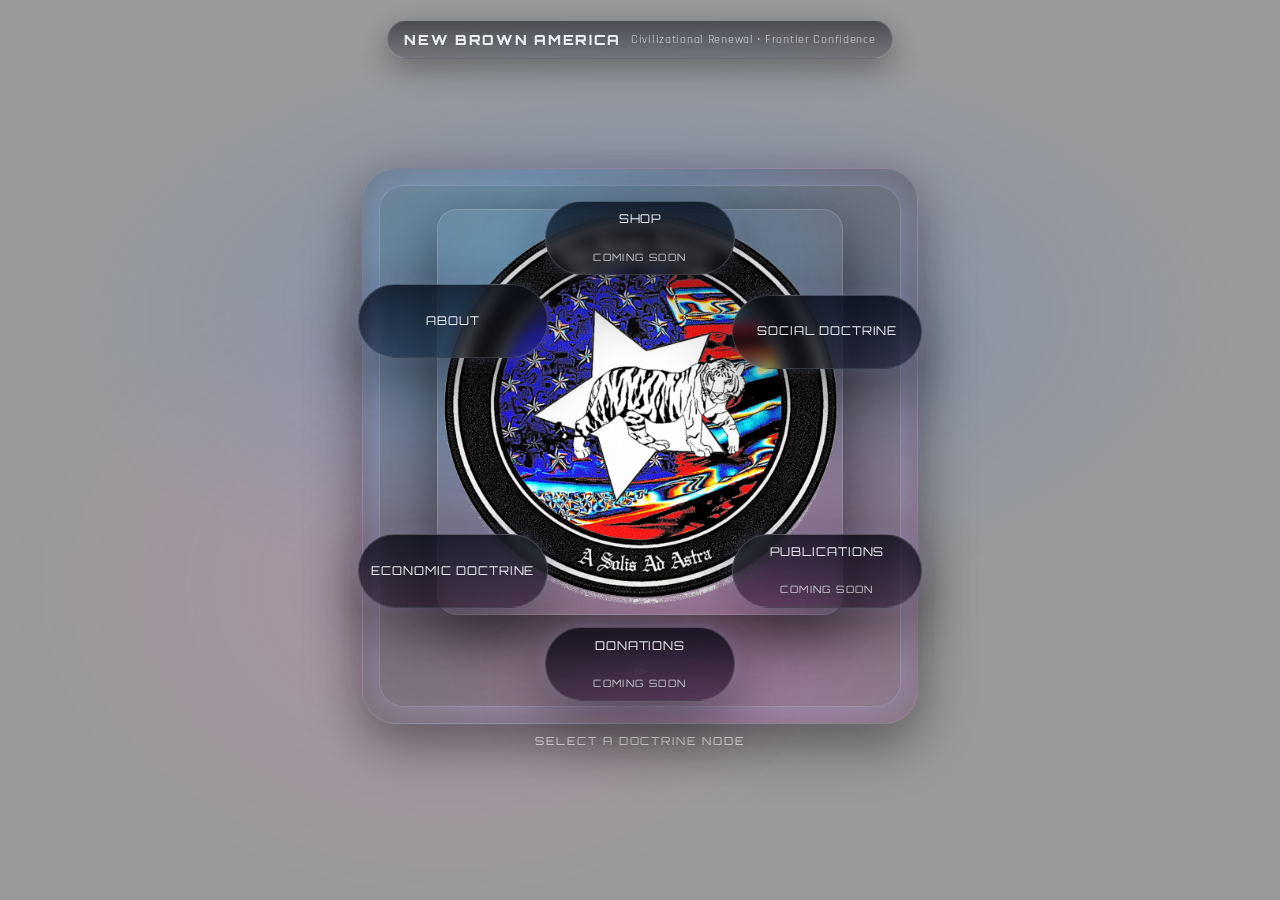
<file: index.html>
<!doctype html>
<html lang="en">
<head>
  <meta charset="utf-8" />
  <meta name="viewport" content="width=device-width, initial-scale=1" />
  <title>NEW BROWN AMERICA</title>
  <link rel="stylesheet" href="css/styles.css" />
</head>
<body>
  <div class="bg-overlay">
    <div class="topbar">
      <div class="brand" aria-label="Site title">
        <div class="title">NEW BROWN AMERICA</div>
        <div class="tag">Civilizational Renewal • Frontier Confidence</div>
      </div>
    </div>

    <main class="container">
      <section class="hero" aria-label="Homepage centerpiece and navigation">
        <div class="centerpiece">
          <img class="patch" src="./assets/patch.png" alt="New Brown America Patch" />
          />
          <div class="patch-glow" aria-hidden="true"></div>
          <div class="hint">Select a doctrine node</div>

          <nav class="bubbles" aria-label="Primary navigation">
            <a class="bubble b1" href="about.html">
              <span>About</span>
            </a>

            <a class="bubble b2" href="social-doctrine.html">
              <span>Social Doctrine</span>
            </a>

            <a class="bubble b3" href="economic-doctrine.html">
              <span>Economic Doctrine</span>
            </a>

            <a class="bubble b4" href="publications.html">
              <span>Publications</span>
              <small>Coming Soon</small>
            </a>

            <a class="bubble b5" href="shop.html">
              <span>Shop</span>
              <small>Coming Soon</small>
            </a>

            <a class="bubble b6" href="donations.html">
              <span>Donations</span>
              <small>Coming Soon</small>
            </a>
          </nav>
        </div>
      </section>
    </main>
  </div>

  <script src="js/main.js"></script>
</body>
</html>
</file>
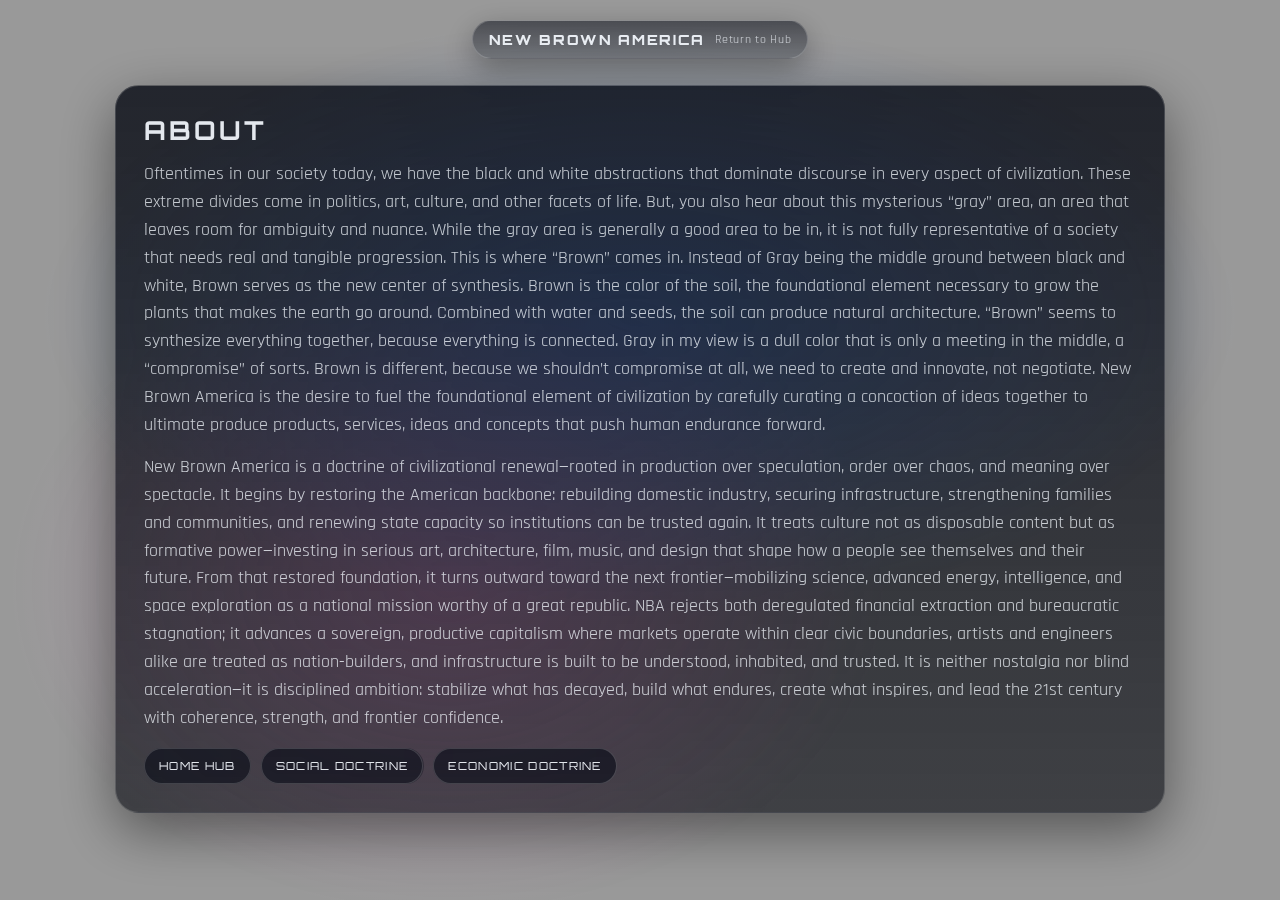
<file: about.html>
<!doctype html>
<html lang="en">
<head>
  <meta charset="utf-8" />
  <meta name="viewport" content="width=device-width, initial-scale=1" />
  <title>About • NEW BROWN AMERICA</title>
  <link rel="stylesheet" href="css/styles.css" />
</head>
<body>
  <div class="bg-overlay">
    <div class="topbar">
      <a class="brand" href="index.html" aria-label="Back to home">
        <div class="title">NEW BROWN AMERICA</div>
        <div class="tag">Return to Hub</div>
      </a>
    </div>

    <main class="container">
      <article class="page-card">
        <h1 class="page-title">About</h1>
        <div class="page-body">
          <p>
            Oftentimes in our society today, we have the black and white abstractions that dominate discourse in every aspect of civilization. These extreme divides come in politics, art, culture, and other facets of life. But, you also hear about this mysterious “gray” area, an area that leaves room for ambiguity and nuance. While the gray area is generally a good area to be in, it is not fully representative of a society that needs real and tangible progression. This is where “Brown” comes in. Instead of Gray being the middle ground between black and white, Brown serves as the new center of synthesis. Brown is the color of the soil, the foundational element necessary to grow the plants that makes the earth go around. Combined with water and seeds, the soil can produce natural architecture.  “Brown” seems to synthesize everything together, because everything is connected. Gray in my view is a dull color that is only a meeting in the middle, a “compromise” of sorts. Brown is different, because we shouldn’t compromise at all, we need to create and innovate, not negotiate. New Brown America is the desire to fuel the foundational element of civilization by carefully curating a concoction of ideas together to ultimate produce products, services, ideas and concepts that push human endurance forward.
          </p>

          <p>
            New Brown America is a doctrine of civilizational renewal—rooted in production over speculation, order over chaos, and meaning over spectacle. It begins by restoring the American backbone: rebuilding domestic industry, securing infrastructure, strengthening families and communities, and renewing state capacity so institutions can be trusted again. It treats culture not as disposable content but as formative power—investing in serious art, architecture, film, music, and design that shape how a people see themselves and their future. From that restored foundation, it turns outward toward the next frontier—mobilizing science, advanced energy, intelligence, and space exploration as a national mission worthy of a great republic. NBA rejects both deregulated financial extraction and bureaucratic stagnation; it advances a sovereign, productive capitalism where markets operate within clear civic boundaries, artists and engineers alike are treated as nation-builders, and infrastructure is built to be understood, inhabited, and trusted. It is neither nostalgia nor blind acceleration—it is disciplined ambition: stabilize what has decayed, build what endures, create what inspires, and lead the 21st century with coherence, strength, and frontier confidence.
          </p>
        </div>

        <div class="backrow">
          <a class="pill" href="index.html">Home Hub</a>
          <a class="pill" href="social-doctrine.html">Social Doctrine</a>
          <a class="pill" href="economic-doctrine.html">Economic Doctrine</a>
        </div>
      </article>
    </main>
  </div>
</body>
</html>
</file>
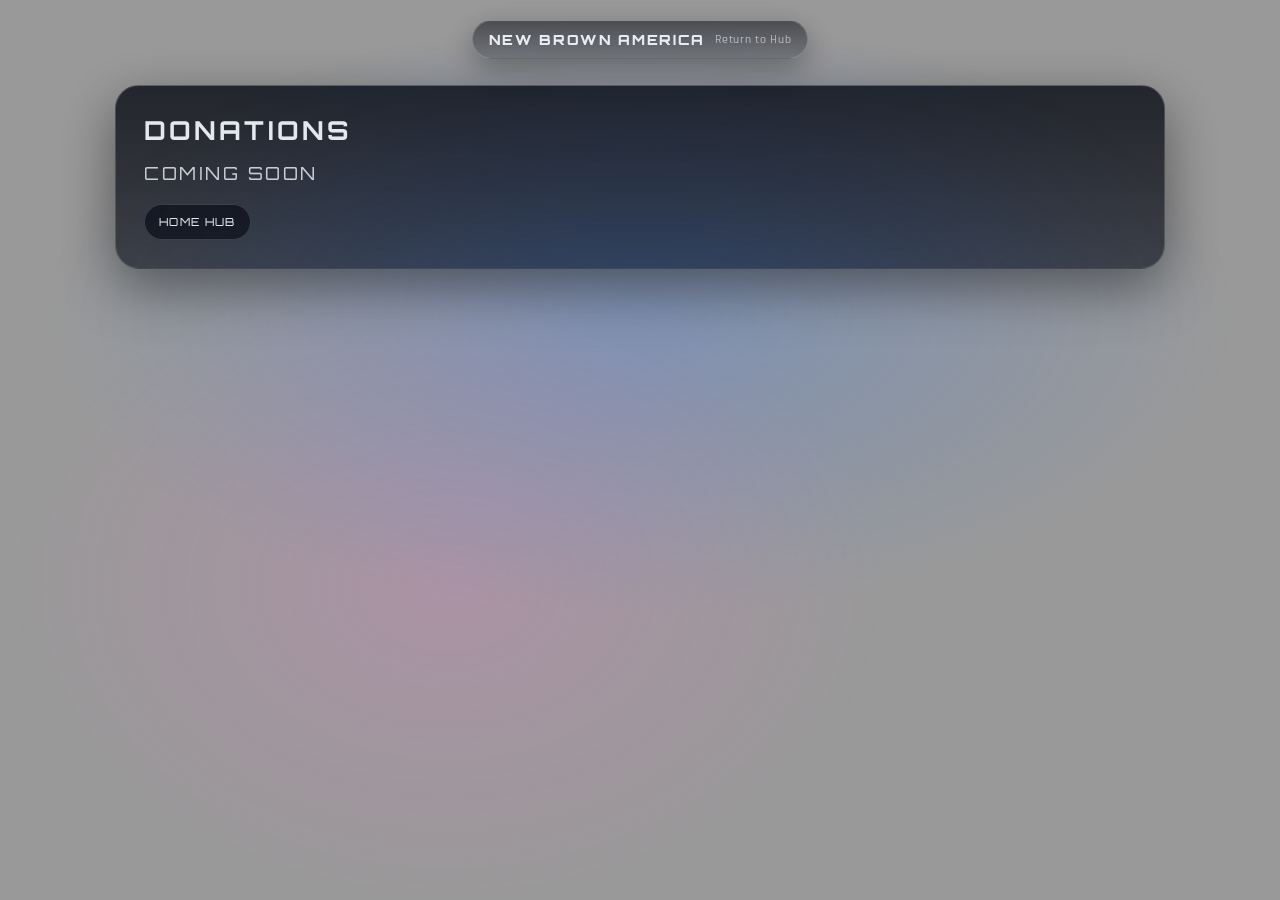
<file: donations.html>
<!doctype html>
<html lang="en">
<head>
  <meta charset="utf-8" />
  <meta name="viewport" content="width=device-width, initial-scale=1" />
  <title>Donations • NEW BROWN AMERICA</title>
  <link rel="stylesheet" href="css/styles.css" />
</head>
<body>
  <div class="bg-overlay">
    <div class="topbar">
      <a class="brand" href="index.html" aria-label="Back to home">
        <div class="title">NEW BROWN AMERICA</div>
        <div class="tag">Return to Hub</div>
      </a>
    </div>

    <main class="container">
      <article class="page-card">
        <h1 class="page-title">Donations</h1>
        <div class="page-body">
          <p style="font-family: Orbitron, system-ui, sans-serif; letter-spacing: .14em; text-transform: uppercase;">
            COMING SOON
          </p>
        </div>

        <div class="backrow">
          <a class="pill" href="index.html">Home Hub</a>
        </div>
      </article>
    </main>
  </div>
</body>
</html>
</file>
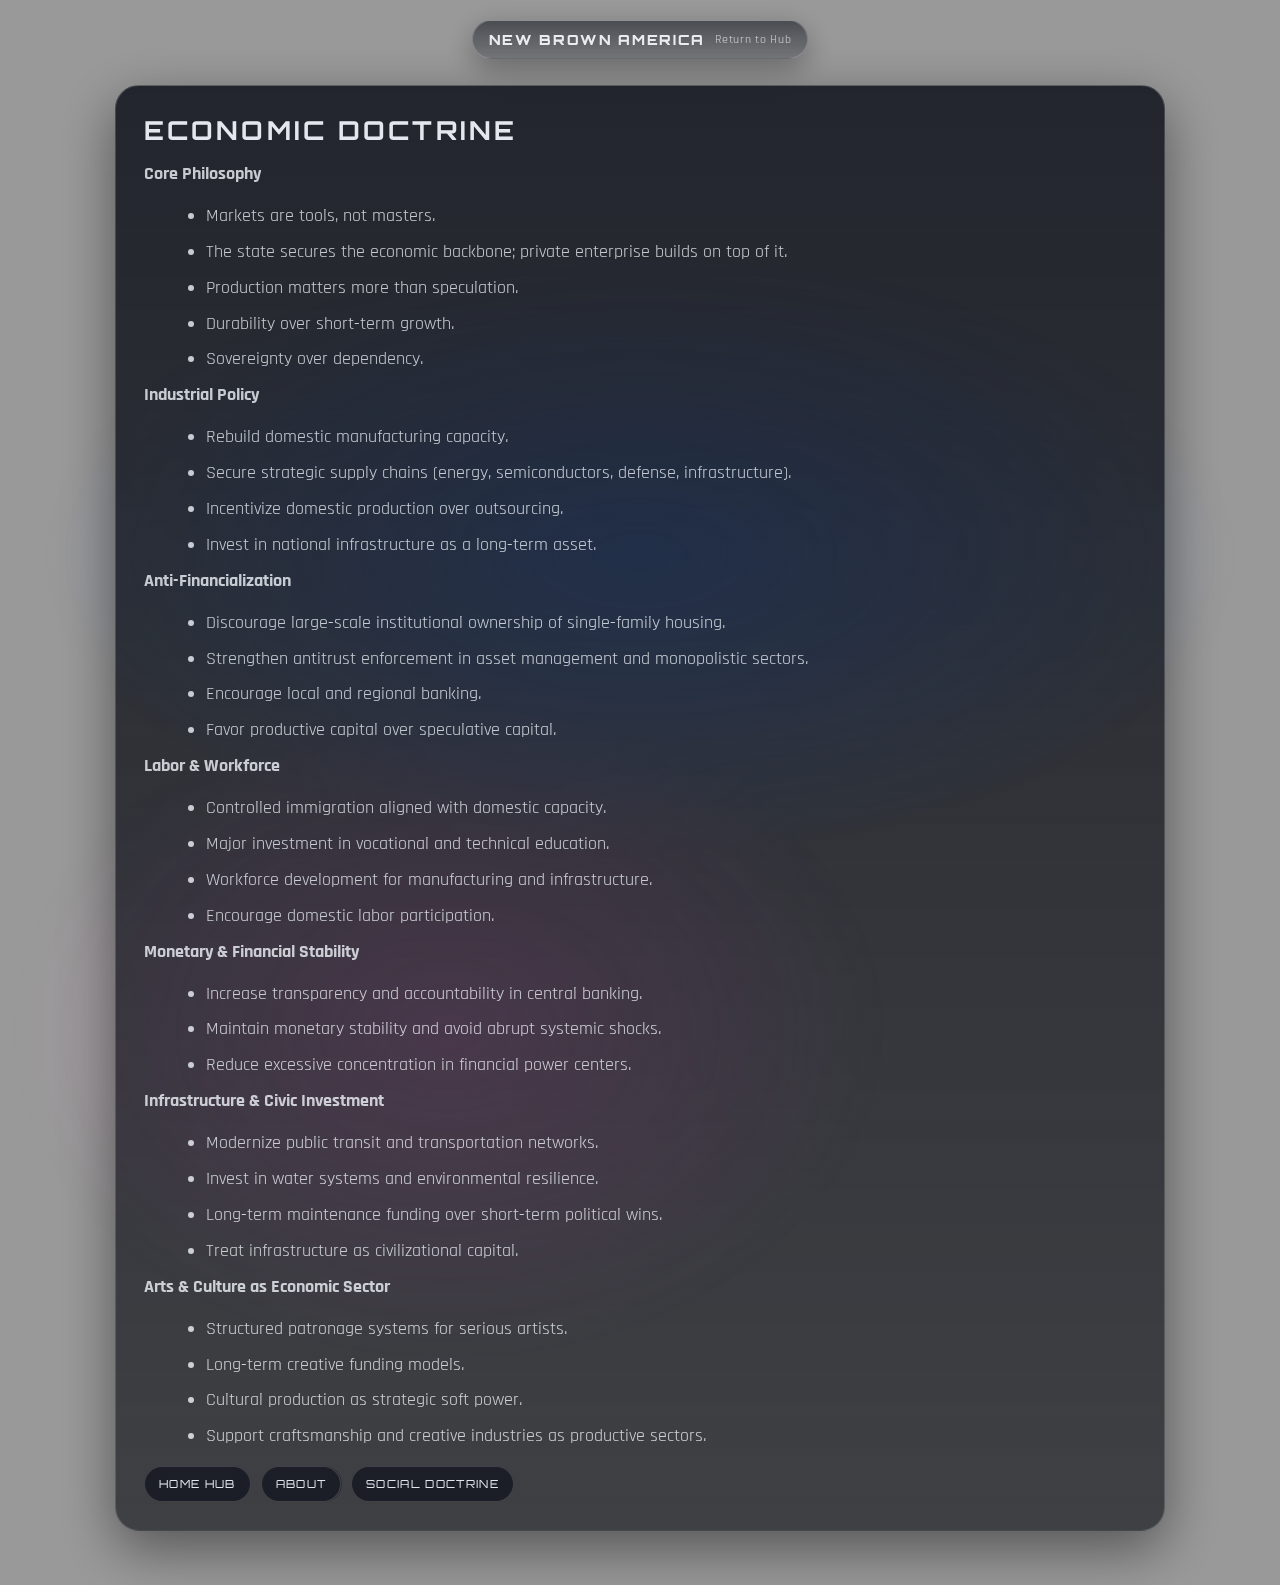
<file: economic-doctrine.html>
<!doctype html>
<html lang="en">
<head>
  <meta charset="utf-8" />
  <meta name="viewport" content="width=device-width, initial-scale=1" />
  <title>Economic Doctrine • NEW BROWN AMERICA</title>
  <link rel="stylesheet" href="css/styles.css" />
</head>
<body>
  <div class="bg-overlay">
    <div class="topbar">
      <a class="brand" href="index.html" aria-label="Back to home">
        <div class="title">NEW BROWN AMERICA</div>
        <div class="tag">Return to Hub</div>
      </a>
    </div>

    <main class="container">
      <article class="page-card">
        <h1 class="page-title">Economic Doctrine</h1>
        <div class="page-body">
          <p><strong>Core Philosophy</strong></p>
          <ul>
            <li>Markets are tools, not masters.</li>
            <li>The state secures the economic backbone; private enterprise builds on top of it.</li>
            <li>Production matters more than speculation.</li>
            <li>Durability over short-term growth.</li>
            <li>Sovereignty over dependency.</li>
          </ul>

          <p><strong>Industrial Policy</strong></p>
          <ul>
            <li>Rebuild domestic manufacturing capacity.</li>
            <li>Secure strategic supply chains (energy, semiconductors, defense, infrastructure).</li>
            <li>Incentivize domestic production over outsourcing.</li>
            <li>Invest in national infrastructure as a long-term asset.</li>
          </ul>

          <p><strong>Anti-Financialization</strong></p>
          <ul>
            <li>Discourage large-scale institutional ownership of single-family housing.</li>
            <li>Strengthen antitrust enforcement in asset management and monopolistic sectors.</li>
            <li>Encourage local and regional banking.</li>
            <li>Favor productive capital over speculative capital.</li>
          </ul>

          <p><strong>Labor &amp; Workforce</strong></p>
          <ul>
            <li>Controlled immigration aligned with domestic capacity.</li>
            <li>Major investment in vocational and technical education.</li>
            <li>Workforce development for manufacturing and infrastructure.</li>
            <li>Encourage domestic labor participation.</li>
          </ul>

          <p><strong>Monetary &amp; Financial Stability</strong></p>
          <ul>
            <li>Increase transparency and accountability in central banking.</li>
            <li>Maintain monetary stability and avoid abrupt systemic shocks.</li>
            <li>Reduce excessive concentration in financial power centers.</li>
          </ul>

          <p><strong>Infrastructure &amp; Civic Investment</strong></p>
          <ul>
            <li>Modernize public transit and transportation networks.</li>
            <li>Invest in water systems and environmental resilience.</li>
            <li>Long-term maintenance funding over short-term political wins.</li>
            <li>Treat infrastructure as civilizational capital.</li>
          </ul>

          <p><strong>Arts &amp; Culture as Economic Sector</strong></p>
          <ul>
            <li>Structured patronage systems for serious artists.</li>
            <li>Long-term creative funding models.</li>
            <li>Cultural production as strategic soft power.</li>
            <li>Support craftsmanship and creative industries as productive sectors.</li>
          </ul>
        </div>

        <div class="backrow">
          <a class="pill" href="index.html">Home Hub</a>
          <a class="pill" href="about.html">About</a>
          <a class="pill" href="social-doctrine.html">Social Doctrine</a>
        </div>
      </article>
    </main>
  </div>
</body>
</html>
</file>
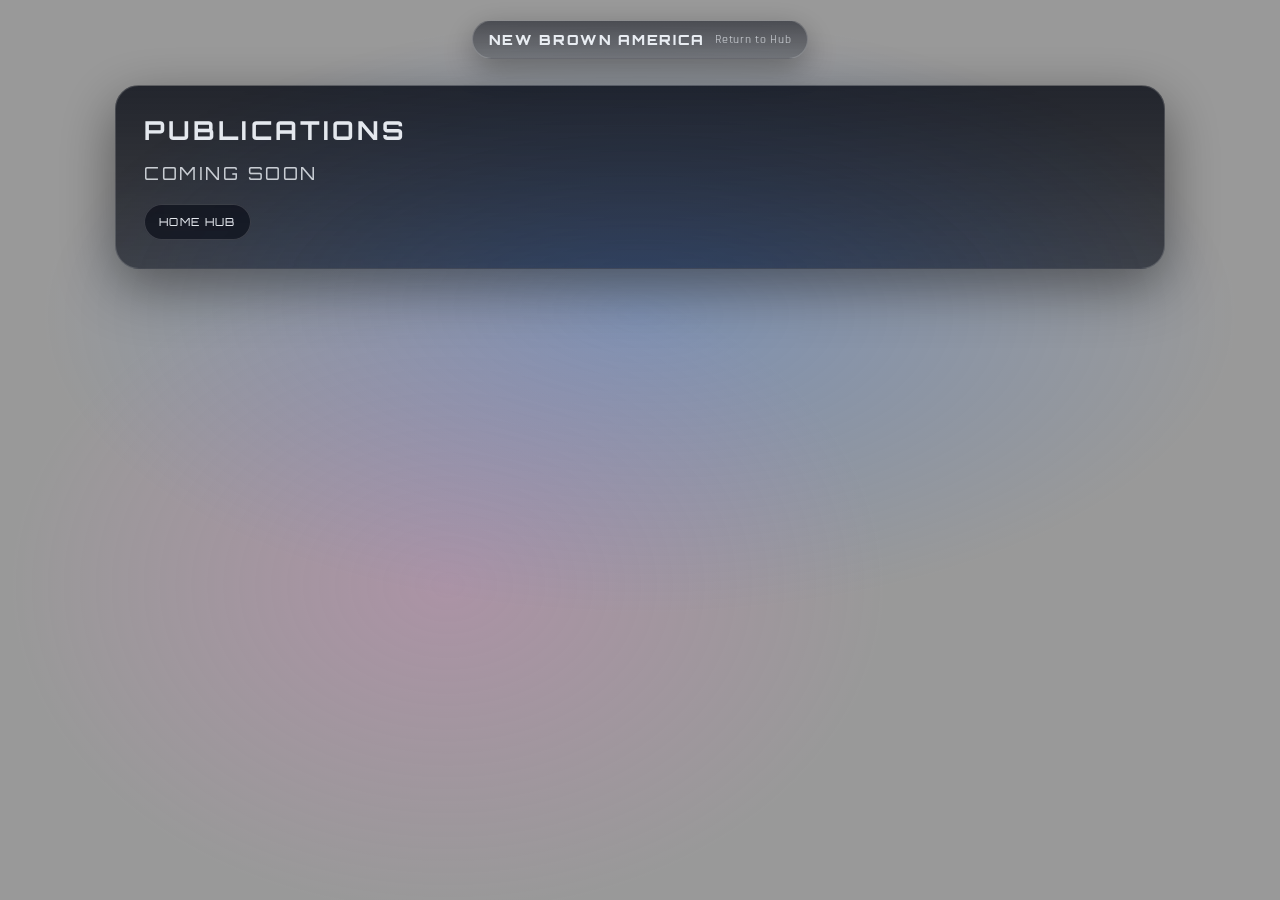
<file: publications.html>
<!doctype html>
<html lang="en">
<head>
  <meta charset="utf-8" />
  <meta name="viewport" content="width=device-width, initial-scale=1" />
  <title>Publications • NEW BROWN AMERICA</title>
  <link rel="stylesheet" href="css/styles.css" />
</head>
<body>
  <div class="bg-overlay">
    <div class="topbar">
      <a class="brand" href="index.html" aria-label="Back to home">
        <div class="title">NEW BROWN AMERICA</div>
        <div class="tag">Return to Hub</div>
      </a>
    </div>

    <main class="container">
      <article class="page-card">
        <h1 class="page-title">Publications</h1>
        <div class="page-body">
          <p style="font-family: Orbitron, system-ui, sans-serif; letter-spacing: .14em; text-transform: uppercase;">
            COMING SOON
          </p>
        </div>

        <div class="backrow">
          <a class="pill" href="index.html">Home Hub</a>
        </div>
      </article>
    </main>
  </div>
</body>
</html>
</file>
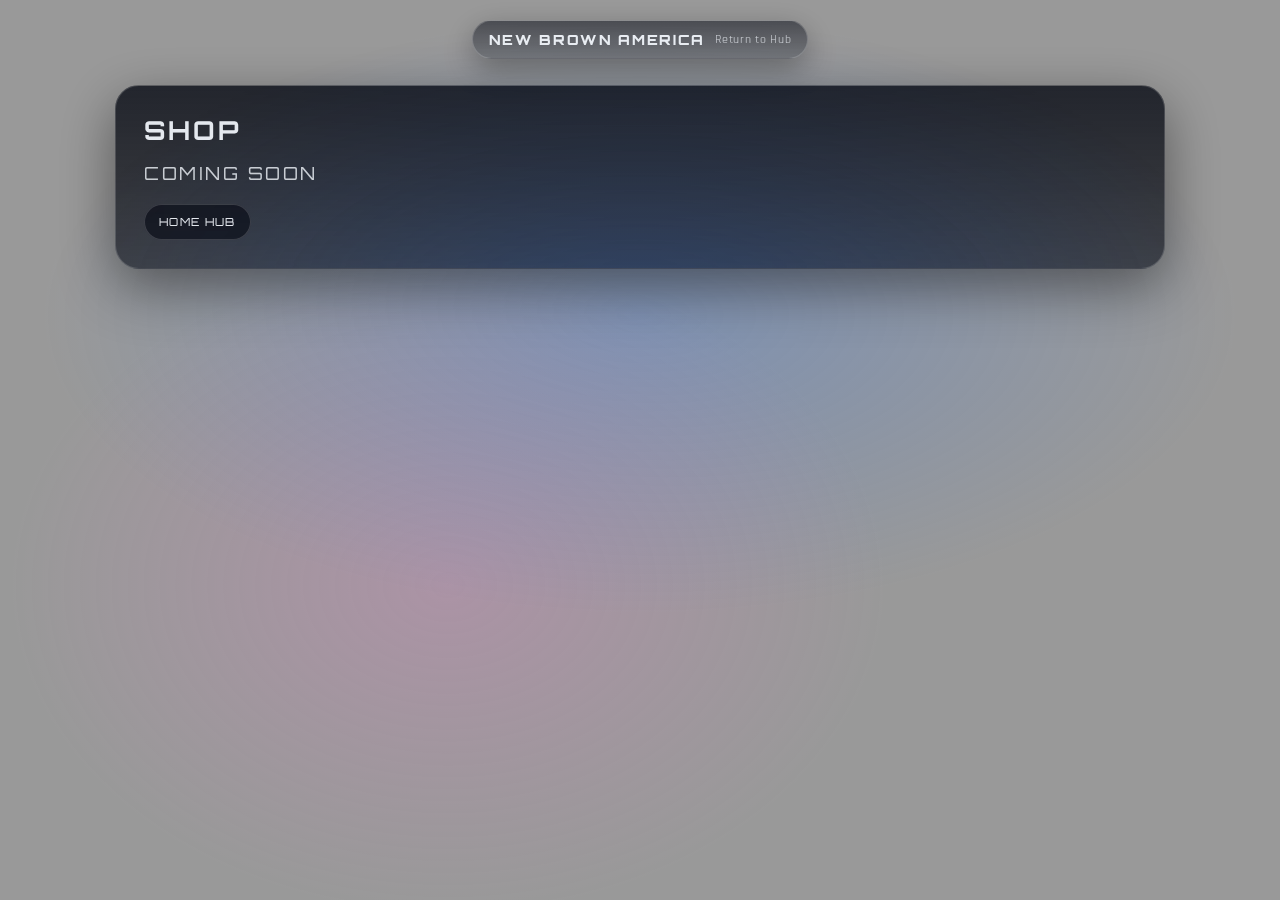
<file: shop.html>
<!doctype html>
<html lang="en">
<head>
  <meta charset="utf-8" />
  <meta name="viewport" content="width=device-width, initial-scale=1" />
  <title>Shop • NEW BROWN AMERICA</title>
  <link rel="stylesheet" href="css/styles.css" />
</head>
<body>
  <div class="bg-overlay">
    <div class="topbar">
      <a class="brand" href="index.html" aria-label="Back to home">
        <div class="title">NEW BROWN AMERICA</div>
        <div class="tag">Return to Hub</div>
      </a>
    </div>

    <main class="container">
      <article class="page-card">
        <h1 class="page-title">Shop</h1>
        <div class="page-body">
          <p style="font-family: Orbitron, system-ui, sans-serif; letter-spacing: .14em; text-transform: uppercase;">
            COMING SOON
          </p>
        </div>

        <div class="backrow">
          <a class="pill" href="index.html">Home Hub</a>
        </div>
      </article>
    </main>
  </div>
</body>
</html>
</file>
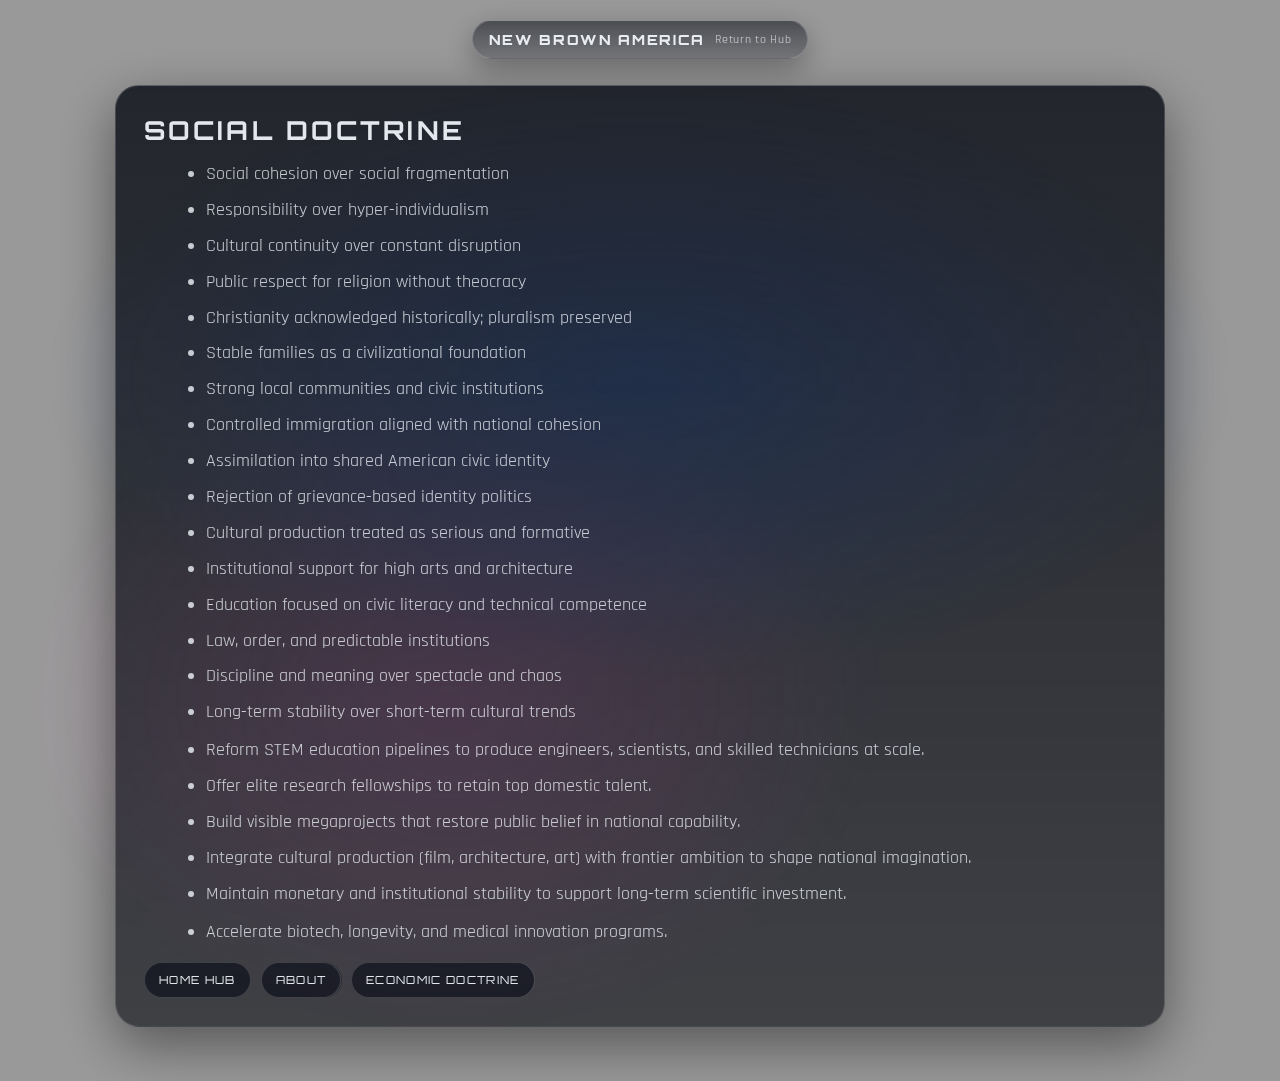
<file: social-doctrine.html>
<!doctype html>
<html lang="en">
<head>
  <meta charset="utf-8" />
  <meta name="viewport" content="width=device-width, initial-scale=1" />
  <title>Social Doctrine • NEW BROWN AMERICA</title>
  <link rel="stylesheet" href="css/styles.css" />
</head>
<body>
  <div class="bg-overlay">
    <div class="topbar">
      <a class="brand" href="index.html" aria-label="Back to home">
        <div class="title">NEW BROWN AMERICA</div>
        <div class="tag">Return to Hub</div>
      </a>
    </div>

    <main class="container">
      <article class="page-card">
        <h1 class="page-title">Social Doctrine</h1>
        <div class="page-body">
          <ul>
            <li>Social cohesion over social fragmentation</li>
            <li>Responsibility over hyper-individualism</li>
            <li>Cultural continuity over constant disruption</li>
            <li>Public respect for religion without theocracy</li>
            <li>Christianity acknowledged historically; pluralism preserved</li>
            <li>Stable families as a civilizational foundation</li>
            <li>Strong local communities and civic institutions</li>
            <li>Controlled immigration aligned with national cohesion</li>
            <li>Assimilation into shared American civic identity</li>
            <li>Rejection of grievance-based identity politics</li>
            <li>Cultural production treated as serious and formative</li>
            <li>Institutional support for high arts and architecture</li>
            <li>Education focused on civic literacy and technical competence</li>
            <li>Law, order, and predictable institutions</li>
            <li>Discipline and meaning over spectacle and chaos</li>
            <li>Long-term stability over short-term cultural trends</li>
          </ul>

          <ul>
            <li>Reform STEM education pipelines to produce engineers, scientists, and skilled technicians at scale.</li>
            <li>Offer elite research fellowships to retain top domestic talent.</li>
            <li>Build visible megaprojects that restore public belief in national capability.</li>
            <li>Integrate cultural production (film, architecture, art) with frontier ambition to shape national imagination.</li>
            <li>Maintain monetary and institutional stability to support long-term scientific investment.</li>
          </ul>

          <ul>
            <li>Accelerate biotech, longevity, and medical innovation programs.</li>
          </ul>
        </div>

        <div class="backrow">
          <a class="pill" href="index.html">Home Hub</a>
          <a class="pill" href="about.html">About</a>
          <a class="pill" href="economic-doctrine.html">Economic Doctrine</a>
        </div>
      </article>
    </main>
  </div>
</body>
</html>
</file>
<file: css/styles.css>
@import url("https://fonts.googleapis.com/css2?family=Orbitron:wght@400;600;800&family=Rajdhani:wght@300;400;600&display=swap");

:root{
  --bg-gif: url("https://www.gallopingghostarcade.com/wp-content/uploads/2016/07/usa-american-flag-waving-in-wind-real-close-up-animated-gif.gif");
  --glass: rgba(10, 14, 25, 0.42);
  --glass-strong: rgba(10, 14, 25, 0.62);
  --stroke: rgba(255,255,255,0.18);
  --neon: rgba(120, 210, 255, 0.85);
  --neon2: rgba(255, 140, 230, 0.65);
  --text: rgba(245, 250, 255, 0.92);
  --muted: rgba(245, 250, 255, 0.78);
  --shadow: 0 18px 55px rgba(0,0,0,0.45);
}

*{ box-sizing: border-box; }
html, body{ height: 100%; }
body{
  margin: 0;
  color: var(--text);
  font-family: "Rajdhani", system-ui, -apple-system, Segoe UI, Roboto, Arial, sans-serif;

  /* Global background GIF for EVERY page */
  background-image: var(--bg-gif);
  background-size: cover;
  background-position: center;
  background-attachment: fixed;
}

a{ color: inherit; text-decoration: none; }

.bg-overlay{
  min-height: 100%;
  background:
    radial-gradient(1000px 500px at 50% 35%, rgba(40, 120, 255, 0.24), transparent 60%),
    radial-gradient(800px 600px at 35% 65%, rgba(255, 120, 220, 0.18), transparent 55%),
    rgba(0,0,0,0.40);
  backdrop-filter: blur(1.5px);
}

.topbar{
  padding: 20px 18px 0;
  display: flex;
  justify-content: center;
}

.brand{
  display: inline-flex;
  align-items: center;
  gap: 10px;
  padding: 10px 16px;
  background: linear-gradient(180deg, rgba(10,14,25,0.55), rgba(10,14,25,0.25));
  border: 1px solid var(--stroke);
  border-radius: 999px;
  box-shadow: 0 10px 30px rgba(0,0,0,0.32);
}

.brand .title{
  font-family: "Orbitron", system-ui, sans-serif;
  letter-spacing: 0.12em;
  font-weight: 800;
  font-size: 14px;
  text-transform: uppercase;
}

.brand .tag{
  font-size: 12px;
  opacity: 0.8;
  letter-spacing: 0.06em;
}

.container{
  width: min(1050px, 92vw);
  margin: 0 auto;
  padding: 26px 0 54px;
}

/* ---------- HOME HERO ---------- */
.hero{
  position: relative;
  height: min(78vh, 760px);
  display: grid;
  place-items: center;
  margin-top: 10px;
}

.centerpiece{
  position: relative;
  width: min(520px, 78vw);
  aspect-ratio: 1 / 1;
  display: grid;
  place-items: center;
}

.centerpiece::before{
  content: "";
  position: absolute;
  inset: -18px;
  border-radius: 34px;
  background:
    radial-gradient(circle at 30% 20%, rgba(120,210,255,0.35), transparent 55%),
    radial-gradient(circle at 70% 80%, rgba(255,140,230,0.28), transparent 58%),
    rgba(10,14,25,0.25);
  border: 1px solid rgba(255,255,255,0.10);
  box-shadow: var(--shadow);
  filter: saturate(1.2);
}

.patch{
  position: relative;
  width: 78%;
  max-width: 420px;
  border-radius: 20px;
  border: 1px solid rgba(255,255,255,0.16);
  box-shadow: 0 18px 60px rgba(0,0,0,0.55);
  transform: translateZ(0);
}

.patch-glow{
  position: absolute;
  inset: 0;
  border-radius: 24px;
  pointer-events: none;
  box-shadow:
    0 0 0 1px rgba(255,255,255,0.10),
    0 0 28px rgba(120,210,255,0.20),
    0 0 42px rgba(255,140,230,0.18);
}

.hint{
  position: absolute;
  bottom: -42px;
  left: 50%;
  transform: translateX(-50%);
  font-family: "Orbitron", system-ui, sans-serif;
  font-size: 11px;
  letter-spacing: 0.18em;
  text-transform: uppercase;
  color: rgba(255,255,255,0.78);
  opacity: 0.85;
}

/* ---------- BUBBLE NAV ---------- */
.bubbles{
  position: absolute;
  inset: 0;
  pointer-events: none; /* enables only buttons to be clickable */
}

.bubble{
  position: absolute;
  pointer-events: auto;
  width: clamp(132px, 16vw, 190px);
  height: clamp(54px, 6vw, 74px);
  border-radius: 999px;
  display: grid;
  place-items: center;
  text-align: center;

  background: linear-gradient(180deg, rgba(10,14,25,0.72), rgba(10,14,25,0.30));
  border: 1px solid rgba(255,255,255,0.16);
  box-shadow:
    0 20px 65px rgba(0,0,0,0.48),
    0 0 18px rgba(120,210,255,0.18),
    0 0 22px rgba(255,140,230,0.12);
  backdrop-filter: blur(7px);
  transform: translate(-50%, -50%);

  font-family: "Orbitron", system-ui, sans-serif;
  font-size: 12px;
  letter-spacing: 0.08em;
  text-transform: uppercase;

  transition: transform 220ms ease, box-shadow 220ms ease, border-color 220ms ease;
}

.bubble:hover{
  transform: translate(-50%, -50%) scale(1.06);
  border-color: rgba(120,210,255,0.45);
  box-shadow:
    0 24px 75px rgba(0,0,0,0.55),
    0 0 26px rgba(120,210,255,0.28),
    0 0 30px rgba(255,140,230,0.18);
}

/* bubble label + sublabel optional */
.bubble span{
  display: block;
  line-height: 1.05;
}
.bubble small{
  display: block;
  margin-top: 2px;
  font-size: 10px;
  letter-spacing: 0.14em;
  opacity: 0.78;
}

/* Positioned “around” the image (responsive-ish) */
.b1{ left: 14%; top: 26%; }
.b2{ left: 86%; top: 28%; }
.b3{ left: 14%; top: 74%; }
.b4{ left: 86%; top: 74%; }
.b5{ left: 50%; top: 10%; }
.b6{ left: 50%; top: 92%; }

/* Float animation (each bubble has a slightly different drift) */
@keyframes floaty {
  0%   { transform: translate(-50%, -50%) translate3d(0, 0, 0); }
  50%  { transform: translate(-50%, -50%) translate3d(var(--dx), var(--dy), 0); }
  100% { transform: translate(-50%, -50%) translate3d(0, 0, 0); }
}
.bubble{
  --dx: 10px;
  --dy: -12px;
  animation: floaty 4.6s ease-in-out infinite;
}
.b2{ --dx: -12px; --dy: -10px; animation-duration: 5.2s; }
.b3{ --dx: 14px; --dy: 10px;  animation-duration: 4.9s; }
.b4{ --dx: -10px; --dy: 14px; animation-duration: 5.6s; }
.b5{ --dx: 8px;  --dy: 14px; animation-duration: 6.0s; }
.b6{ --dx: -8px; --dy: -14px; animation-duration: 5.8s; }

/* ---------- INNER PAGES ---------- */
.page-card{
  background: linear-gradient(180deg, rgba(10,14,25,0.70), rgba(10,14,25,0.36));
  border: 1px solid rgba(255,255,255,0.16);
  border-radius: 24px;
  box-shadow: var(--shadow);
  backdrop-filter: blur(10px);
  padding: clamp(18px, 2.8vw, 28px);
}

.page-title{
  font-family: "Orbitron", system-ui, sans-serif;
  text-transform: uppercase;
  letter-spacing: 0.12em;
  margin: 0 0 14px 0;
  font-size: clamp(18px, 2.4vw, 26px);
}

.page-body{
  font-size: 18px;
  line-height: 1.55;
  color: var(--muted);
}

.page-body p{
  margin: 0 0 14px 0;
}

.page-body ul{
  margin: 10px 0 0 22px;
}

.page-body li{
  margin: 8px 0;
}

.backrow{
  margin-top: 16px;
  display: flex;
  gap: 10px;
  flex-wrap: wrap;
}
.pill{
  display: inline-flex;
  align-items: center;
  gap: 10px;
  padding: 10px 14px;
  border-radius: 999px;
  border: 1px solid rgba(255,255,255,0.16);
  background: rgba(10,14,25,0.45);
  backdrop-filter: blur(8px);
  font-family: "Orbitron", system-ui, sans-serif;
  font-size: 11px;
  letter-spacing: 0.12em;
  text-transform: uppercase;
  transition: transform 200ms ease, border-color 200ms ease;
}
.pill:hover{
  transform: translateY(-1px);
  border-color: rgba(120,210,255,0.45);
}

/* Responsive tweak: bubbles closer on small screens */
@media (max-width: 680px){
  .b1{ left: 18%; top: 30%; }
  .b2{ left: 82%; top: 30%; }
  .b3{ left: 18%; top: 70%; }
  .b4{ left: 82%; top: 70%; }
  .b5{ left: 50%; top: 14%; }
  .b6{ left: 50%; top: 86%; }
  .hint{ bottom: -52px; text-align: center; width: 90vw; }
}
</file>
